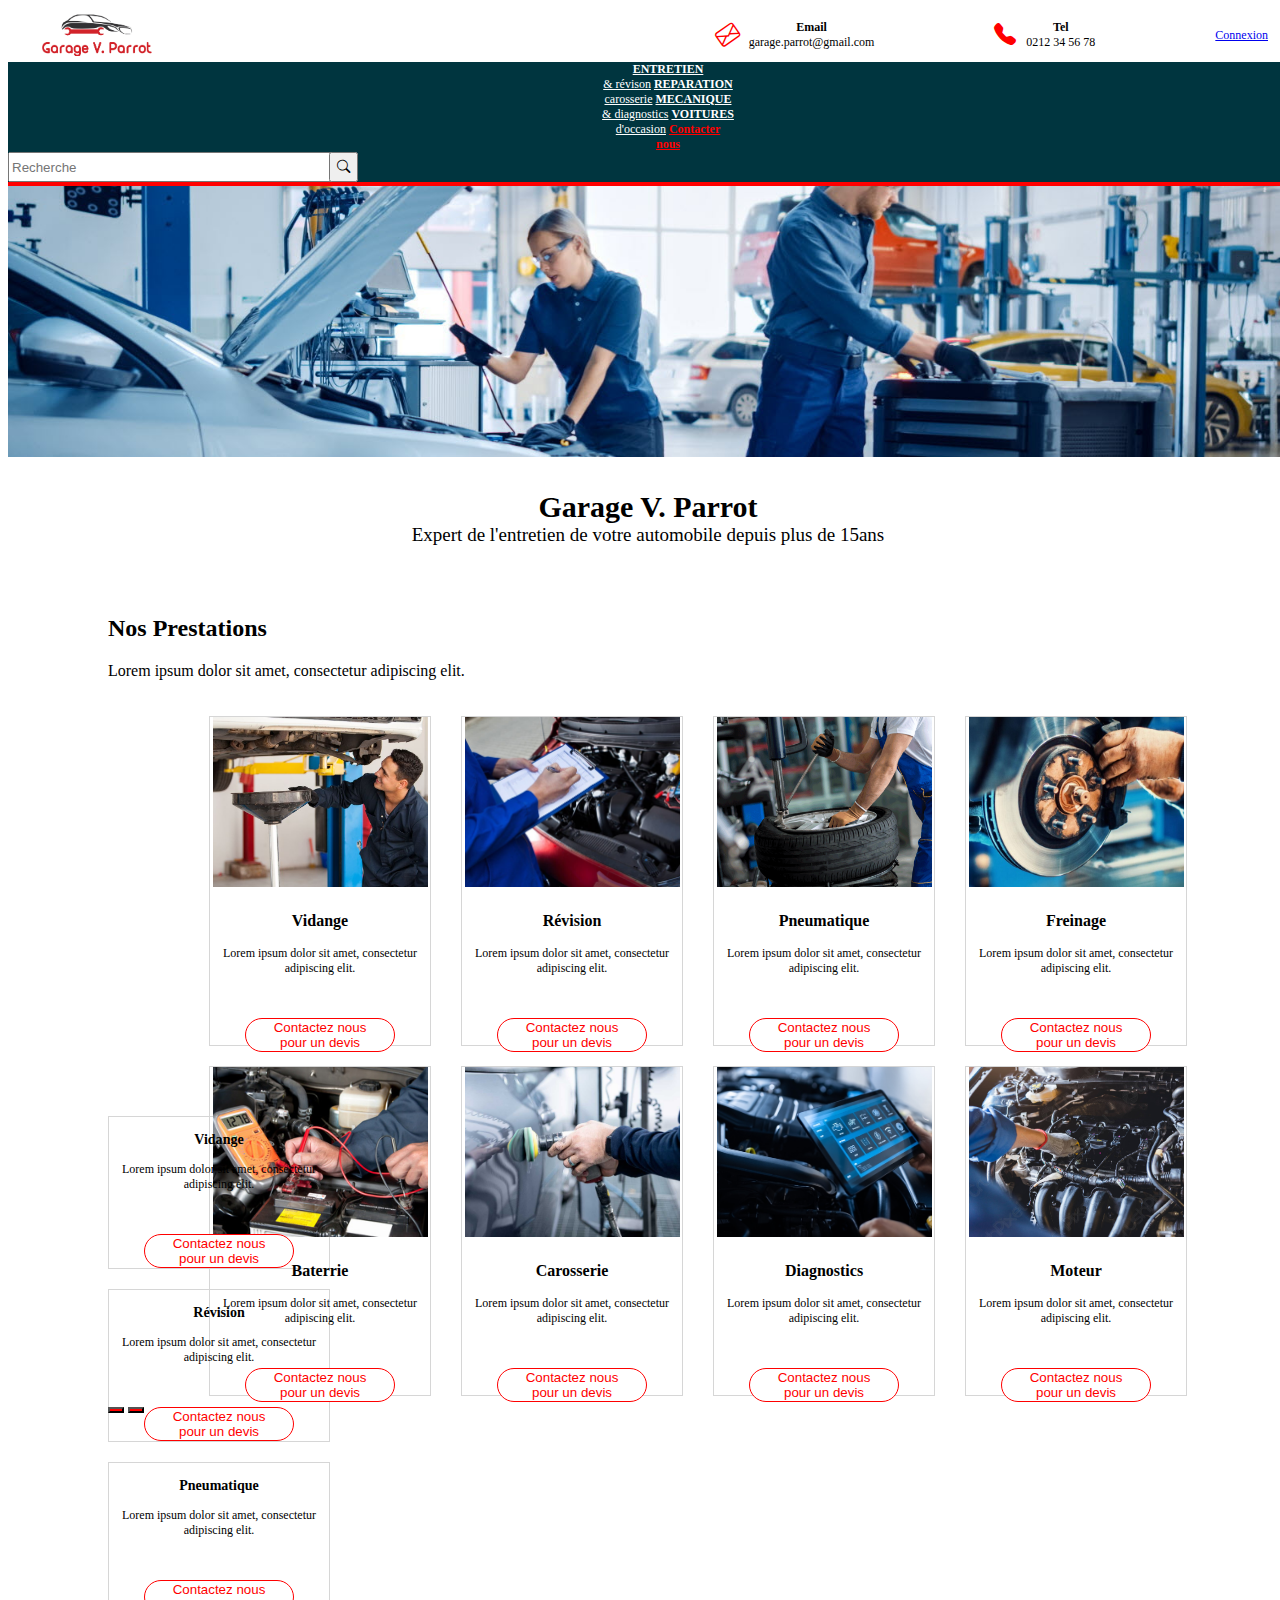
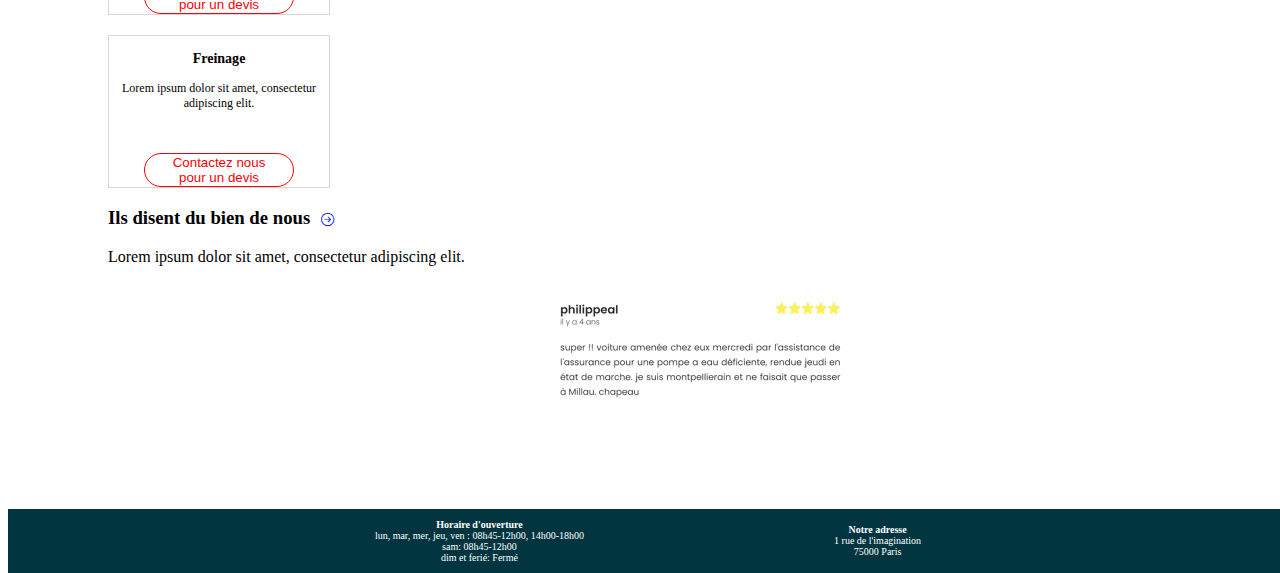
<file: index.html>
<!DOCTYPE html>
<html lang="fr">
<head>
    <meta charset="UTF-8">
    <meta http-equiv="X-UA-Compatible" content="IE=edge">
    <meta name="viewport" content="width=device-width, initial-scale=1.0">

    <link rel="stylesheet" href="index.css">
    <link rel="stylesheet" href="responsive.css">
    <link href="https://cdn.jsdelivr.net/npm/bootstrap@5.3.1/dist/css/bootstrap.min.css" rel="stylesheet" integrity="sha384-4bw+/aepP/YC94hEpVNVgiZdgIC5+VKNBQNGCHeKRQN+PtmoHDEXuppvnDJzQIu9" crossorigin="anonymous">
    <link rel="stylesheet" href="https://cdn.jsdelivr.net/npm/bootstrap-icons@1.10.5/font/bootstrap-icons.css">
    <title>Acceuil</title>
</head>
<body>
    <header>
        <div class="top">
            <div class="logo">
                <img src="image\logo.png" alt="impossible d'afficher le logo">
            </div>
            <div class="contact">
                <div class="contact-top">
                    <div class="mail">
                        <i class="bi bi-envelope"></i> <p><b>Email</b> <br> garage.parrot@gmail.com</p>
                    </div>
                    <div class="tel">
                        <i class="bi bi-telephone-fill"></i> <p><b>Tel</b>  <br> 0212 34 56 78</p>
                    </div>
                    <div class="login">
                        <a href="login.html">Connexion</a> <br>
                        <a href="tableau de bord.html" id="hidden-link>Tableau de bord" style="display: none;"</a>
                        
                    </div>
                </div>
            </div>
        </div>
        <nav class="navbar navbar-expand-lg">
            <div class="container-fluid">
                    <div class="navbar-nav">
                        <a class="nav-link" href="#"><b>ENTRETIEN</b> <br>& révison</a>
                        <a class="nav-link" href="#"><b>REPARATION</b> <br> carosserie</a>
                        <a class="nav-link" href="#"><b>MECANIQUE</b> <br> & diagnostics</a>
                        <a class="nav-link" href="voiture-occasion.html"><b>VOITURES</b> <br> d'occasion</a>
                        <a class="nav-link" href="contact.html"><b>Contacter <br> nous</b></a>
                    </div>
            </div>
            <div class="search">
                <form class="d-flex" role="search">
                  <input class="form-control me-2" type="search" placeholder="Recherche" aria-label="Search">
                  <button class="btn " type="submit"><i class="bi bi-search"></i></button>
                </form>
              </div>
        </nav>
        <div class="line"></div>
    </header>
    <main>
        <!------------------BANNIERE---------------------->
        <div class="container-baniere">
            <div class="baniere">
                    <img src="image\baniere.jpg" alt="impossible d'affiché la baniére">
            </div>
            <div class="presentation">
                <p>  <span id="garage"><b>Garage V. Parrot</b></span> <br> Expert de l'entretien de votre automobile depuis plus de 15ans</p>
            </div>
        </div>
    
        <!--------------------PRESTATION------------->
        <article>
            <div class="container-prestation">
                <div class="title-prestation">
                    <p> <h2>Nos Prestations</h2>
                        <span>Lorem ipsum dolor sit amet, consectetur adipiscing elit.</span>
                    </p>
                </div>
                <!----------------------------CAROUSEL PRESTATION------------------->

                <div id="carouselExampleIndicators" class="carousel slide">
                    
                    <div class="carousel-inner">
                        <div class="carousel-item active">
                            <div class="prestation">    
                                <div class="vidange prest">
                                    <img src="image\vidange.jpg" class="d-block w-100" alt="impossible d'afficher l'image">
                                    <h3> Vidange</h3> 
                                    <p>
                                        Lorem ipsum dolor sit amet, consectetur adipiscing elit.
                                    </p>
                                    <button class="btn-contact" type="button" >
                                        <a href="contact.html?sujet=Devis Vidange">Contactez nous <br> pour un devis</a>
                                    </button>
                                </div>
                                <div class="revision prest">
                                    <img src="image\revision.jpeg" class="d-block w-100" alt="impossible d'afficher l'image">
                                    <h3> Révision</h3> 
                                    <p>
                                        Lorem ipsum dolor sit amet, consectetur adipiscing elit.
                                    </p>
                                    <button class="btn-contact" type="button">
                                        <a href="contact.html?sujet=Devis Revision">Contactez nous <br> pour un devis</a>
                                    </button>
                                </div>
                                <div class="pneumatique prest">
                                    <img src="image\Pneumatique.png" class="d-block w-100" alt="impossible d'afficher l'image">
                                    <h3> Pneumatique</h3> 
                                    <p>
                                        Lorem ipsum dolor sit amet, consectetur adipiscing elit.
                                    </p>
                                    <button class="btn-contact" type="button">
                                        <a href="contact.html?sujet=Devis Pneumatique">Contactez nous <br> pour un devis</a>
                                    </button>
                                </div>
                                <div class="freinage prest">
                                    <img src="image\freinage.jpg" class="d-block w-100" alt="impossible d'afficher l'image">
                                    <h3> Freinage</h3> 
                                    <p>
                                        Lorem ipsum dolor sit amet, consectetur adipiscing elit.
                                    </p>
                                    <button class="btn-contact" type="button">
                                        <a href="contact.html?sujet=Devis Freinage">Contactez nous <br> pour un devis</a>
                                    </button>
                                </div>
                            </div>
                        </div>
                      <div class="carousel-item">
                        <div class="prestation">    
                            <div class="baterrie prest">
                                <img src="image\batterie_2.jpg" class="d-block w-100" alt="impossible d'afficher l'image">
                                <h3>Baterrie</h3> 
                                <p>
                                    Lorem ipsum dolor sit amet, consectetur adipiscing elit.
                                </p>
                                <button class="btn-contact" type="button">
                                    <a href="contact.html?sujet=Devis Baterrie">Contactez nous <br> pour un devis</a>
                                </button>
                            </div>
                            <div class="carosserie prest">
                                <img src="image\carrosserie.jpg" class="d-block w-100" alt="impossible d'afficher l'image">
                                <h3> Carosserie</h3> 
                                <p>
                                    Lorem ipsum dolor sit amet, consectetur adipiscing elit.
                                </p>
                                <button class="btn-contact" type="button" >
                                    <a href="contact.html?sujet=Devis Carosserie">Contactez nous <br> pour un devis</a>
                                </button>
                            </div>
                            <div class="diagnostics prest">
                                <img src="image\diagnostique.jpeg" class="d-block w-100" alt="impossible d'afficher l'image">
                                <h3> Diagnostics</h3> 
                                <p>
                                    Lorem ipsum dolor sit amet, consectetur adipiscing elit.
                                </p>
                                <button class="btn-contact" type="button">
                                    <a href="contact.html?sujet=Devis Diagnostique">Contactez nous <br> pour un devis</a>
                                </button>
                            </div>
                            <div class="moteur prest">
                                <img src="image\moteur.jpg" class="d-block w-100" alt="impossible d'afficher l'image">
                                <h3> Moteur</h3> 
                                <p>
                                    Lorem ipsum dolor sit amet, consectetur adipiscing elit.
                                </p>
                                <button class="btn-contact" type="button">
                                    <a href="contact.html?sujet=Devis Moteur">Contactez nous <br> pour un devis</a>
                                </button>
                            </div>
                        </div>
                      </div>
                    </div>
                    <div class="carousel-indicators">
                      <button type="button" data-bs-target="#carouselExampleIndicators" data-bs-slide-to="0" class="active" aria-current="true" aria-label="Slide 1"></button>
                      <button type="button" data-bs-target="#carouselExampleIndicators" data-bs-slide-to="1" aria-label="Slide 2"></button>
                    </div>
                </div>

                <div class="prestation2 d-lg-none">    
                    <div class="vidange prest">
                        <h3> Vidange</h3> 
                        <p>
                            Lorem ipsum dolor sit amet, consectetur adipiscing elit.
                        </p>
                        <button class="btn-contact" type="button" >
                            <a href="contact.html?sujet=Devis Vidange">Contactez nous <br> pour un devis</a>
                        </button>
                    </div>
                    <div class="revision prest">
                
                        <h3> Révision</h3> 
                        <p>
                            Lorem ipsum dolor sit amet, consectetur adipiscing elit.
                        </p>
                        <button class="btn-contact" type="button">
                            <a href="contact.html?sujet=Devis Revision">Contactez nous <br> pour un devis</a>
                        </button>
                    </div>
                    <div class="pneumatique prest">
                        
                        <h3> Pneumatique</h3> 
                        <p>
                            Lorem ipsum dolor sit amet, consectetur adipiscing elit.
                        </p>
                        <button class="btn-contact" type="button">
                            <a href="contact.html?sujet=Devis Pneumatique">Contactez nous <br> pour un devis</a>
                        </button>
                    </div>
                    <div class="freinage prest">
            
                        <h3> Freinage</h3> 
                        <p>
                            Lorem ipsum dolor sit amet, consectetur adipiscing elit.
                        </p>
                        <button class="btn-contact" type="button">
                            <a href="contact.html?sujet=Devis Freinage">Contactez nous <br> pour un devis</a>
                        </button>
                    </div>
                </div>
                
            </div>

                <!----------------AVIS---------------------->
            <div class="container-avis">
                <div class="title-avis">
                    <h3>
                        Ils disent du bien de nous <button> <a href="avis.html"><i class="bi bi-arrow-right-circle"></i></a></button>
                    </h3>
                    <p> Lorem ipsum dolor sit amet, consectetur adipiscing elit.</p>
                </div>
            </div>    
                <div class="avis">
                    <img src="image\avis 1.png" alt="">
                </div>          
        </article>

        <!-- ------------------------FOOTER------------------------------------ -->

        <div class="container-footer">
            <div class="footer">
                <div class="horaire">
                    <p> <b> Horaire d'ouverture</b> <br>
                    lun, mar, mer, jeu, ven : 08h45-12h00, 14h00-18h00 <br>
                    sam: 08h45-12h00 <br>
                    dim et ferié: Fermé </p>
                </div>
                <div class="adresse">
                    <p> <b> Notre adresse</b> <br>
                    1 rue de l'imagination <br>
                    75000 Paris </p>

                </div>
            </div>
        </div>
        
    </main>

    <script src="index.js"></script>
    <script src="https://cdn.jsdelivr.net/npm/bootstrap@5.3.1/dist/js/bootstrap.bundle.min.js" integrity="sha384-HwwvtgBNo3bZJJLYd8oVXjrBZt8cqVSpeBNS5n7C8IVInixGAoxmnlMuBnhbgrkm" crossorigin="anonymous"></script>
</body>
</html>
</file>
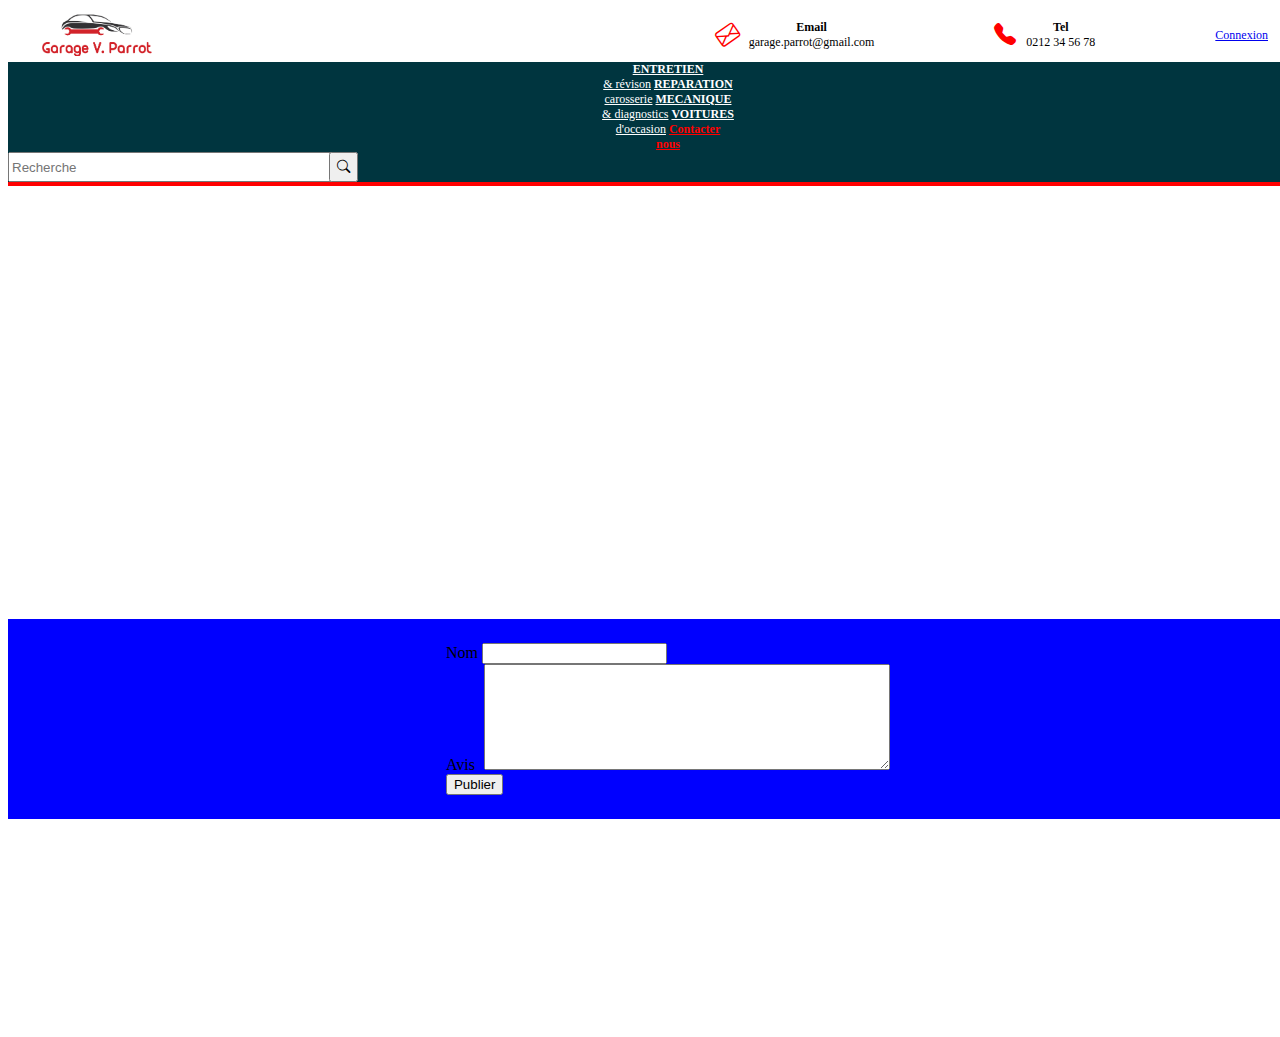
<file: avis.html>
<!DOCTYPE html>
<html lang="fr">
<head>
    <meta charset="UTF-8">
    <meta name="viewport" content="width=device-width, initial-scale=1.0">

    <link rel="stylesheet" href="index.css">
    <link href="https://cdn.jsdelivr.net/npm/bootstrap@5.3.1/dist/css/bootstrap.min.css" rel="stylesheet" integrity="sha384-4bw+/aepP/YC94hEpVNVgiZdgIC5+VKNBQNGCHeKRQN+PtmoHDEXuppvnDJzQIu9" crossorigin="anonymous">
    <link rel="stylesheet" href="https://cdn.jsdelivr.net/npm/bootstrap-icons@1.10.5/font/bootstrap-icons.css">
    <title>Avis</title>
</head>
<body>
    <header>
        <div class="top">
            <div class="logo">
                <img src="image\logo.png" alt="impossible d'afficher le logo">
            </div>
            <div class="contact">
                <div class="contact-top">
                    <div class="mail">
                        <i class="bi bi-envelope"></i> <p><b>Email</b> <br> garage.parrot@gmail.com</p>
                    </div>
                    <div class="tel">
                        <i class="bi bi-telephone-fill"></i> <p><b>Tel</b>  <br> 0212 34 56 78</p>
                    </div>
                    <div class="login">
                        <a href="login.html">Connexion</a> <br>
                        <a href="tableau de bord.html" hidden>Tableau de bord</a>
                    </div>
                </div>
            </div>
        </div>
        <nav class="navbar navbar-expand-lg ">
            <div class="container-fluid">
                    <div class="navbar-nav">
                        <a class="nav-link" href="#"><b>ENTRETIEN</b> <br>& révison</a>
                        <a class="nav-link" href="#"><b>REPARATION</b> <br> carosserie</a>
                        <a class="nav-link" href="#"><b>MECANIQUE</b> <br> & diagnostics</a>
                        <a class="nav-link" href="voiture-occasion.html"><b>VOITURES</b> <br> d'occasion</a>
                        <a class="nav-link" href="#"><b>Contacter <br> nous</b></a>
                    </div>
            </div>
            <div class="search">
                <form class="d-flex" role="search">
                  <input class="form-control me-2" type="search" placeholder="Recherche" aria-label="Search">
                  <button class="btn " type="submit"><i class="bi bi-search"></i></button>
                </form>
              </div>
        </nav>
        <div class="line"></div>
    </header>
    <main>
        <div class="container-avis">
            <div class="avis">
                <h2> Votre avis nous intéresse</h2>
            </div>          
            <div class="container-messages">
                <div id="messages" class="row">
                    <!-- Les messages seront ajoutés -->
                </div>
            </div>            
            <!-- formulaire -->
            <form id="avis-form">
                <ul>
                    <li class="name">
                        <label for="nom">Nom</label>
                        <input type="text" name="Nom" id="nom" required>
                    </li>
                    <li class="texte">
                        <label for="avis">Avis</label>
                        <textarea type="text" name="Avis" id="avis" required></textarea>
                    </li>
                    <li class="publish">
                         <input type="button" value="Publier" id="publier-btn">
                    </li>
                </ul>           
            </form>   
                     
        </div>       
    </main>

    <script src="index.js"></script>
</body>
</html>
</file>
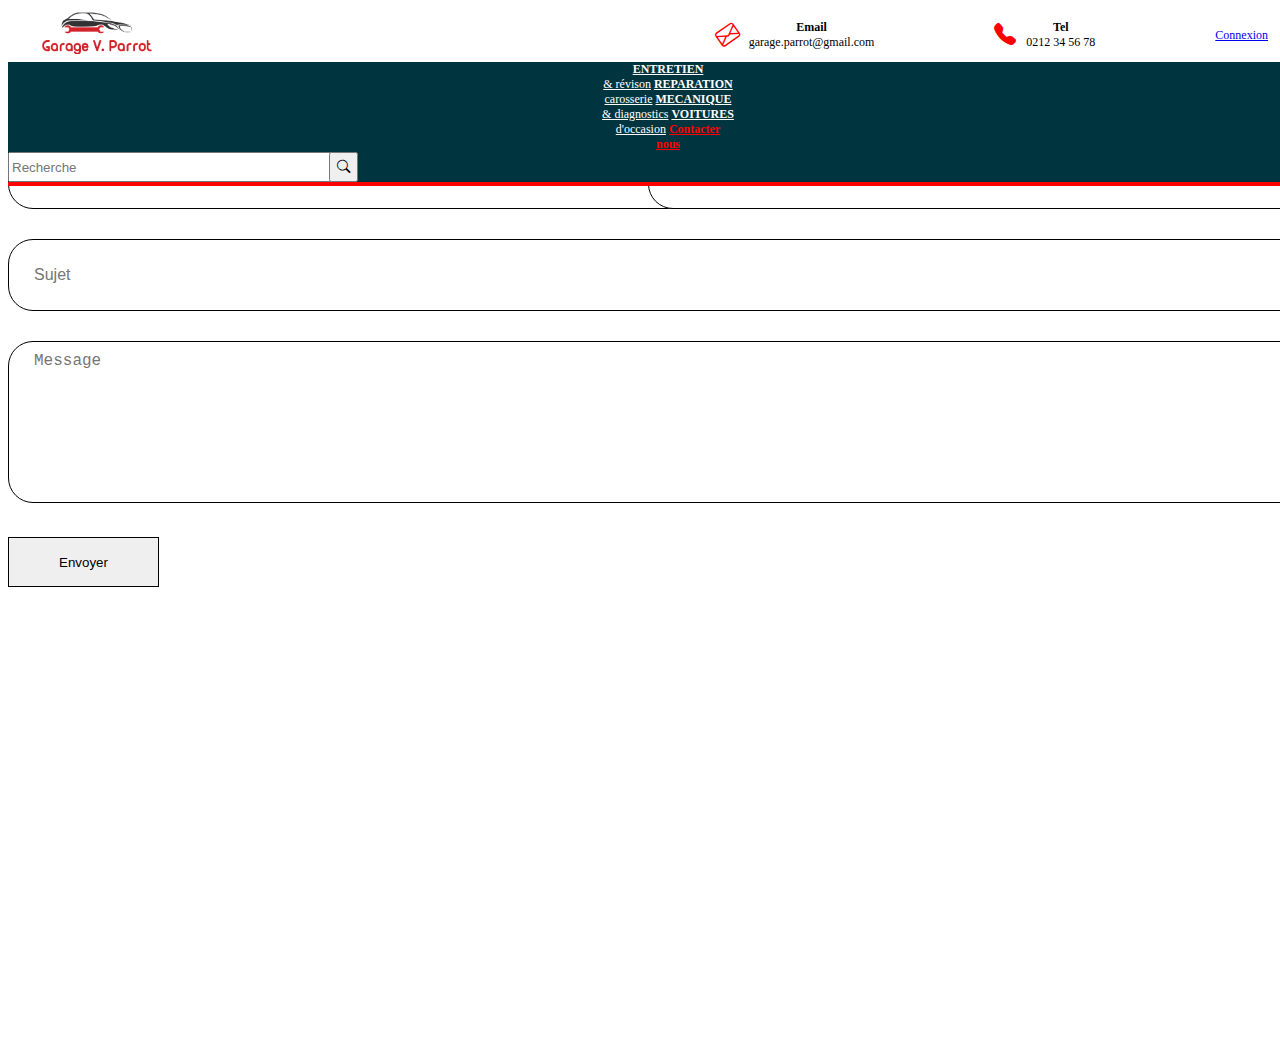
<file: contact.html>
<!DOCTYPE html>
<html lang="fr">
<head>
    <meta charset="UTF-8">
    <meta name="viewport" content="width=device-width, initial-scale=1.0">

    <link rel="stylesheet" href="index.css">
    <link href="https://cdn.jsdelivr.net/npm/bootstrap@5.3.1/dist/css/bootstrap.min.css" rel="stylesheet" integrity="sha384-4bw+/aepP/YC94hEpVNVgiZdgIC5+VKNBQNGCHeKRQN+PtmoHDEXuppvnDJzQIu9" crossorigin="anonymous">
    <link rel="stylesheet" href="https://cdn.jsdelivr.net/npm/bootstrap-icons@1.10.5/font/bootstrap-icons.css">

    <title>Contact</title>
</head>
<body>
    <header>
        <div class="top">
            <div class="logo">
                <a href="index.html"><img src="image\logo.png" alt="impossible d'afficher le logo"></a>
            </div>
            <div class="contact">
                <div class="contact-top">
                    <div class="mail">
                        <i class="bi bi-envelope"></i> <p><b>Email</b> <br> garage.parrot@gmail.com</p>
                    </div>
                    <div class="tel">
                        <i class="bi bi-telephone-fill"></i> <p><b>Tel</b>  <br> 0212 34 56 78</p>
                    </div>
                    <div class="login">
                        <a href="login.html">Connexion</a> <br>
                        <a href="tableau de bord.html" hidden>Tableau de bord</a>
                    </div>
                </div>
            </div>
        </div>
        <nav class="navbar navbar-expand-lg ">
            <div class="container-fluid">
                    <div class="navbar-nav">
                        <a class="nav-link" href="#"><b>ENTRETIEN</b> <br>& révison</a>
                        <a class="nav-link" href="#"><b>REPARATION</b> <br> carosserie</a>
                        <a class="nav-link" href="#"><b>MECANIQUE</b> <br> & diagnostics</a>
                        <a class="nav-link" href="voiture-occasion.html"><b>VOITURES</b> <br> d'occasion</a>
                        <a class="nav-link" href="#"><b>Contacter <br> nous</b></a>
                    </div>
            </div>
            <div class="search">
                <form class="d-flex" role="search">
                  <input class="form-control me-2" type="search" placeholder="Recherche" aria-label="Search">
                  <button class="btn " type="submit"><i class="bi bi-search"></i></button>
                </form>
              </div>
        </nav>
        <div class="line"></div>
    </header>
    <main>      
        <div class="row">
            <div class="contact-form padd-15">
                <form method="post" action="mail.php">
                <div class="row">
                    <div class="form-item col-6 padd-15">
                        <div class="form-group">
                            <input type="text" class="form-control" placeholder="Nom" required>
                        </div>
                    </div>
                    <div class="form-item col-6 padd-15">
                        <div class="form-group">
                            <input type="email" class="form-control" placeholder="Mail" required>
                        </div>
                    </div>
                </div>
                <div class="row">
                    <div class="form-item col-12 padd-15">
                        <div class="form-group">                       
                            <input type="text" class="form-control" placeholder="Sujet" id="sujet" required>
                        </div>
                    </div>
                    <div class="form-item col-12 padd-15">
                        <div class="form-group">
                            <textarea name="" class="form-control" id="" placeholder="Message" required></textarea>
                        </div>
                    </div>
                    <div class="form-item col-12 padd-15">
                        <button type="submit" name="submit" class="btn" >Envoyer</button>
                    </div>
                </div>
             </form>   
            </div>
        </div>
    </main>



    <script src="index.js"></script>
</body>
</html>
</file>
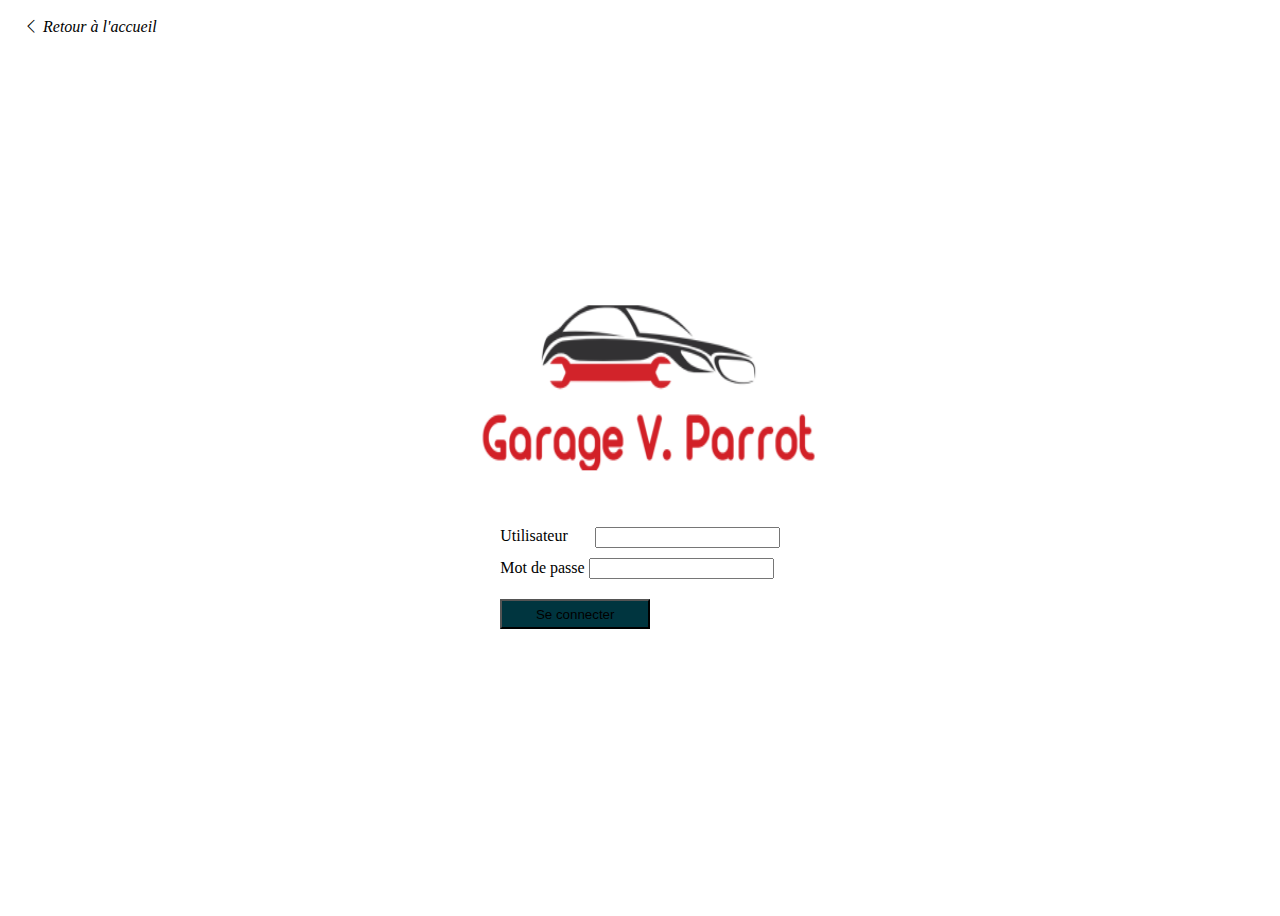
<file: login.html>
<!DOCTYPE html>
<html lang="fr">
    <head>
        <meta charset="UTF-8">
        <meta name="viewport" content="width=device-width, initial-scale=1.0">

        <link rel="stylesheet" href="index.css">
        <link href="https://cdn.jsdelivr.net/npm/bootstrap@5.3.1/dist/css/bootstrap.min.css" rel="stylesheet" integrity="sha384-4bw+/aepP/YC94hEpVNVgiZdgIC5+VKNBQNGCHeKRQN+PtmoHDEXuppvnDJzQIu9" crossorigin="anonymous">
        <link rel="stylesheet" href="https://cdn.jsdelivr.net/npm/bootstrap-icons@1.10.5/font/bootstrap-icons.css">

        <title>Connexion</title>
    </head>
    <body>
        <div class="back">
            <a href="index.html"><i class="bi bi-chevron-left"> Retour à  l'accueil</i></a> 
        </div>
        <div class="logo-login">
            <img src="image\logo.png" alt="Impossible d'afficher l'image">  
            <div class="connexion">
                <form id="login-form">
                    <div class="identifiant">
                        <label for="name">Utilisateur</label>
                        <input type="text" name="name" id="ident" required>
                    </div>
                    <div class="mdp">
                        <label for="password">Mot de passe</label>
                        <input type="password" name="password" id="password" required>
                    </div>
                    <!-- Champ caché pour indiquer la connexion réussie -->
                    <input type="hidden" id="login-success" value="false">
                    <button type="submit" class="btn"> Se connecter </button>
                </form>                
            </div>        
        </div>
        




        <script src="index.js"></script>
        <script src="https://cdn.jsdelivr.net/npm/bootstrap@5.3.1/dist/js/bootstrap.bundle.min.js" integrity="sha384-HwwvtgBNo3bZJJLYd8oVXjrBZt8cqVSpeBNS5n7C8IVInixGAoxmnlMuBnhbgrkm" crossorigin="anonymous"></>
    </body>
</html>
</file>
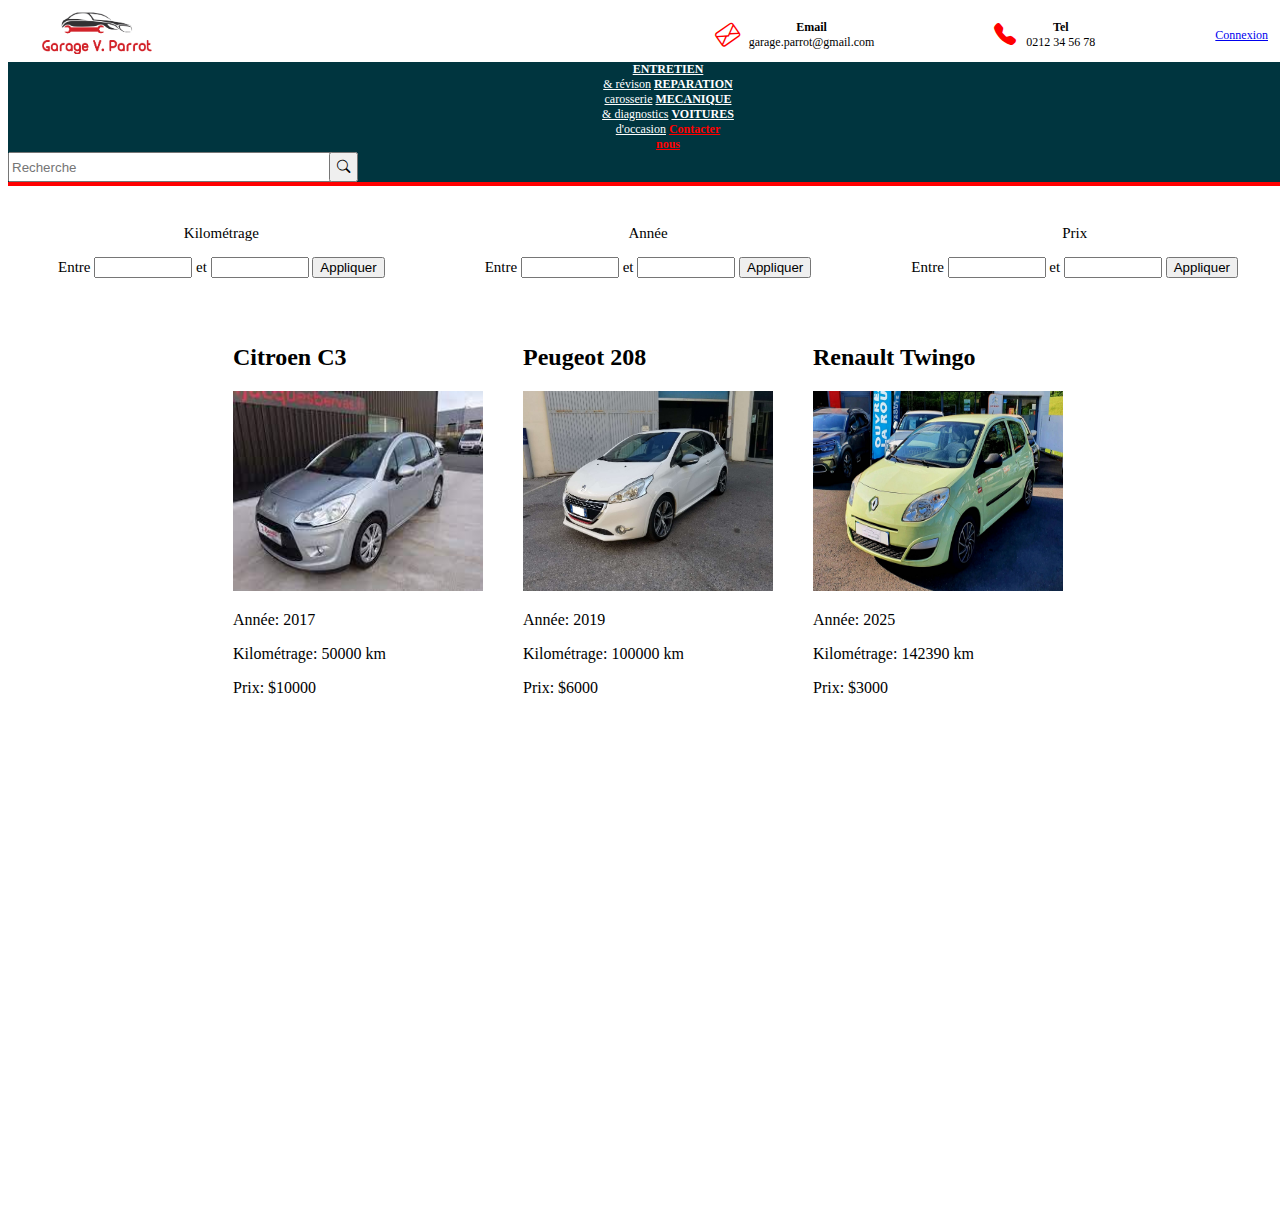
<file: voiture-occasion.html>
<!DOCTYPE html>
<html lang="fr">
<head>
    <meta charset="UTF-8">
    <meta name="viewport" content="width=device-width, initial-scale=1.0">

    <link rel="stylesheet" href="index.css">
    <link href="https://cdn.jsdelivr.net/npm/bootstrap@5.3.1/dist/css/bootstrap.min.css" rel="stylesheet" integrity="sha384-4bw+/aepP/YC94hEpVNVgiZdgIC5+VKNBQNGCHeKRQN+PtmoHDEXuppvnDJzQIu9" crossorigin="anonymous">
    <link rel="stylesheet" href="https://cdn.jsdelivr.net/npm/bootstrap-icons@1.10.5/font/bootstrap-icons.css">
    <title>Vehicule d'occasion</title>
</head>
<body>
    <header>
        <div class="top">
            <div class="logo">
               <a href="index.html"><img src="image\logo.png" alt="impossible d'afficher le logo"></a> 
            </div>
            <div class="contact">
                <div class="contact-top">
                    <div class="mail">
                        <i class="bi bi-envelope"></i> <p><b>Email</b> <br> garage.parrot@gmail.com</p>
                    </div>
                    <div class="tel">
                        <i class="bi bi-telephone-fill"></i> <p><b>Tel</b>  <br> 0212 34 56 78</p>
                    </div>
                    <div class="login">
                        <a href="login.html">Connexion</a>
                    </div>
                </div>
            </div>
        </div>
        <nav class="navbar navbar-expand-lg ">
            <div class="container-fluid">
                    <div class="navbar-nav">
                        <a class="nav-link" href="#"><b>ENTRETIEN</b> <br>& révison</a>
                        <a class="nav-link" href="#"><b>REPARATION</b> <br> carosserie</a>
                        <a class="nav-link" href="#"><b>MECANIQUE</b> <br> & diagnostics</a>
                        <a class="nav-link" href="#"><b>VOITURES</b> <br> d'occasion</a>
                        <a class="nav-link" href="contact.html"><b>Contacter <br> nous</b></a>
                    </div>
            </div>
            <div class="search">
                <form class="d-flex" role="search">
                  <input class="form-control me-2" type="search" placeholder="Recherche" aria-label="Search">
                  <button class="btn " type="submit"><i class="bi bi-search"></i></button>
                </form>
              </div>
        </nav>
        <div class="line"></div>
    </header>

    <main>
        <h2 class="title-voiture">Voiture en ventre par le garage</h2>

        <div class="container-filter">
            <div class="filter">
                <p>Kilométrage</p> 
                <div class="recherche">
                    <label for="kmMin">Entre</label>
                    <input type="number" id="kmMin">
                    <label for="kmMax">et</label>
                    <input type="number" id="kmMax">
                    <button onclick="applyFilters()">Appliquer</button>
                </div>               
            </div>
          <div class="filter">
                <p>Année</p>
                <div class="recherche">
                    <label for="yearMin">Entre</label>
                    <input type="number" id="yearMin">
                    <label for="yearMax">et</label>
                    <input type="number" id="yearMax">
                    <button onclick="applyFilters()">Appliquer</button>
                </div>               
            </div>
            <div class="filter">
                <p>Prix</p>
                <div class="recherche">
                    <label for="priceMin">Entre</label>
                    <input type="number" id="priceMin">
                    <label for="priceMax">et</label>
                    <input type="number" id="priceMax">
                    <button onclick="applyFilters()">Appliquer</button>
                </div>               
            </div>
        </div>
        <div id="results" class="resultat">

            
        </div>

    </main>
    

   









    <script src="index.js"></script>
    <script src="https://cdn.jsdelivr.net/npm/bootstrap@5.3.1/dist/js/bootstrap.bundle.min.js" integrity="sha384-HwwvtgBNo3bZJJLYd8oVXjrBZt8cqVSpeBNS5n7C8IVInixGAoxmnlMuBnhbgrkm" crossorigin="anonymous"></script>
</body>
</html>
</file>
<file: index.css>
/****************HEADER**********************/

header{
    position: fixed;
    width: 100%;
    z-index: 1;
}

.top{
    display:flex;  
    background-color: white;
}

.logo{
    display: flex;
    align-items: center;
    padding-left: 20px;
    flex-wrap: wrap;
}
.logo img{
    height: 50px;
}

.contact{
    width: 100%;
}
.contact-top{
    display:flex;
    gap: 50px;
    align-items: center;
    justify-content: end;
    padding-right: 20px;
    font-size: 12px;
}

.mail, .tel{
    display: flex;
    align-items: center;
    gap: 10px;
    text-align: center;
    margin-right: 70px;
}

.mail .bi, .tel .bi{
  font-size: 22px;
  color: red;
}

.mail .bi{
    rotate:-35deg;
}

/*********************NAVBAR***************************/

.navbar{
    background-color: #00353F;
}

.navbar a{
    color: white;
}
.navbar-nav :last-child{
    color: red;
}

.navbar-nav {
    gap: 40px;
    font-size: 12px;
    margin-left: 40px;
    text-align: center;
}

.search{
    margin-right: 40px;
    display: flex;
    align-items: center; 
}

.search .d-flex{
    height: 30px;
    position: relative;
    display: inline-flex;
    justify-content: end;
}
.search .form-control{
    width: 350px;
}

.btn {
    position: absolute;
    height: 30px; 
}

.line{
    background-color: red;
    height: 4px;
}

/**************************MAIN**********************/

main{
    position: absolute;
    margin-top: 129px;
    width: 100%;
    height: 100%;
}

/***************Baniere********************/

.container-baniere .baniere img{
    height: 320px;
    width: 100%;
    object-fit: cover;
    object-position: 0% 15%;
}

.presentation {
    display: flex;
    align-items: center;
    justify-content: center;
    text-align: center;
    font-size: 19px;
    margin-top: 10px;
    flex-wrap: wrap;
}

 #garage{
    font-size: 30px;
}

/**********************PRESTATION***************************/

article {
    margin: 50px 0 0 100px;
}

/************************CAROUSEL PRESTATION*********************/

.carousel .carousel-indicators button{
    background-color: red;
}
.prestation{
    height: 350px;
    width: 100%;
    display: flex;
    gap: 30px;
    justify-content: center;
 
}

.prestation h3{
    font-size: 16px;
    font-weight: bold;
}
.prest{
    width: 220px;
    margin-top: 20px;
    text-align: center;
    font-size: 12px;
    border: 1px solid #d6d6d6;
   
}
.prestation img{
    height: 170px;
    width: 215px;
    object-fit: cover;
    margin-bottom: 5px;
}

.btn-contact{
    border-radius: 20px;
    background-color: white;
    color: red;
    border: 1px solid red;
    margin-top: 30px;
    width: 150px;
}
.btn-contact a{
    color: red;
    text-decoration: none;
}


.carousel {

    height: 400px;
}

/*************************AVIS*****************/

.title-avis button {
    border: none;
    background-color: white;
}

.avis{
    display: flex;
    justify-content: center;  
}

/***********************Footer***************************/

.container-footer{
    margin-top: 100px;
    bottom: 0;
    background-color: #00353F;
    position: relative;
}
.footer{
    display: flex;
    align-items: center ;
    justify-content: center;
    gap: 250px;
    font-size: 10px;
    text-align: center;
    color: white;
}

/**************************ACHAT VOITURE****************************/


.title-voiture {
    display: flex;
    justify-content: center;
    margin-top: 20px;
}
.container-filter{
    display: flex;    
    height: 80px;
    font-size: 15px;
    margin-top: 10px;
}

.filter{
  display: flex;
  flex-direction: column;
  justify-content: center;
  align-items: center;
  font-size: 15px;
  width: 100%;
}

.recherche input{
    width: 90px;
}

/*************************LOGIN************************/

/**************BACK************/

.back a{
    color: black;
    text-decoration: none;
}

.back{  
    height: 30px;
    margin-left: 15px;
    margin-top: 10px;
    position: absolute;
}

.logo-login{
    display: flex;
    height: 100vh;
    justify-content: center;
    align-items: center;   
    flex-direction: column;
}

.logo-login img{
    height: 200px;
    width: 400px;
}

.connexion{
    display: flex;  
    margin-top: 40px;
    flex-direction: column;
    align-items: center;
}

.mdp{
    margin-top: 10px;
}

.identifiant{
    display: flex;
    gap: 27px;
}

.connexion .btn{
    background-color: #00353F;
    position: relative;
    margin-top: 20px;
    width: 150px;
    height: 30px;
    display: flex;
    justify-content: center;
    align-items: center;   
}

.connexion a{
    color: white;
    text-decoration: none;
}

/*************AVIS**************/

.container-avis{
    height: 100%;
    display: flex;
    flex-direction: column;
}

.container-avis form{
    background-color: blue;
    display: flex;
    align-items: center;
    justify-content: center;
    height: 200px;
}

.container-avis form ul{
    list-style-type: none;
}
.container-avis textarea {
    width: 400px;
    height: 100px;
    margin-left: 5px;
}

.row {
    display: flex;
    flex-wrap: wrap;
    justify-content: space-between;
}

.container-messages {
    display: grid;
    grid-template-columns: repeat(3, 1fr);
    width: 100%;
    gap: 5px;
    height: 400px;  
    justify-items: center;
    overflow: auto;
    margin-top: 15px;
 
}

.message {
    width: 300px;
    border: 1px solid #000000;
    padding: 10px;
    max-height: 150px;
    height: 150px;
}


/***************************Voiture************************/

.resultat {
    display: flex;
    gap: 40px;
    justify-content: center;
    margin-top: 40px;
    height: 100%;
}

.img-car {
    width: 250px;
    height: 200px;
    object-fit: fill;
}


/***************************CONTACT**********************/

 .contact-form{
    flex: 0 0 100%;
    max-width: 100%;
}
 .contact-form .col-6{
    flex: 0 0 50%;
    max-width: 50%;
}
 .contact-form .col-12{
    flex: 0 0 100%;
    max-width: 100%;
}
 .contact-form .form-item{
    margin-bottom: 30px;
}

 .contact-form .form-item .form-control{
    width: 100%;
    height: 50px;
    border-radius: 25px;
    border: 1px solid black;
    padding: 10px 25px;
    font-size: 16px;
}

 .contact-form .form-item textarea.form-control{
    height: 140px;
}

 .contact-form .btn{
    height: 50px;
    padding: 0 50px;
    border: 1px solid black;
}
</file>
<file: responsive.css>
@media (max-width: 768px) {


    .mail,  header .navbar, .line, .baniere, .carousel, .title-prestation span
    {
        display: none;
    }
    .d-lg-none {
        display: block}
    
    .container-prestation {
        background-color: #D4D4D4; 
        display: flex;
        flex-wrap: wrap;
        flex-direction: column;
        align-items: center;
        margin-right: 25%;
    }
   .prestation2{
    align-items: center;
    justify-content: center;
    display: flex;
    flex-wrap: wrap;
    gap: 5px;
   }

   .prest{
    border: 1px solid black;
    width: auto;
   }
}
</file>
